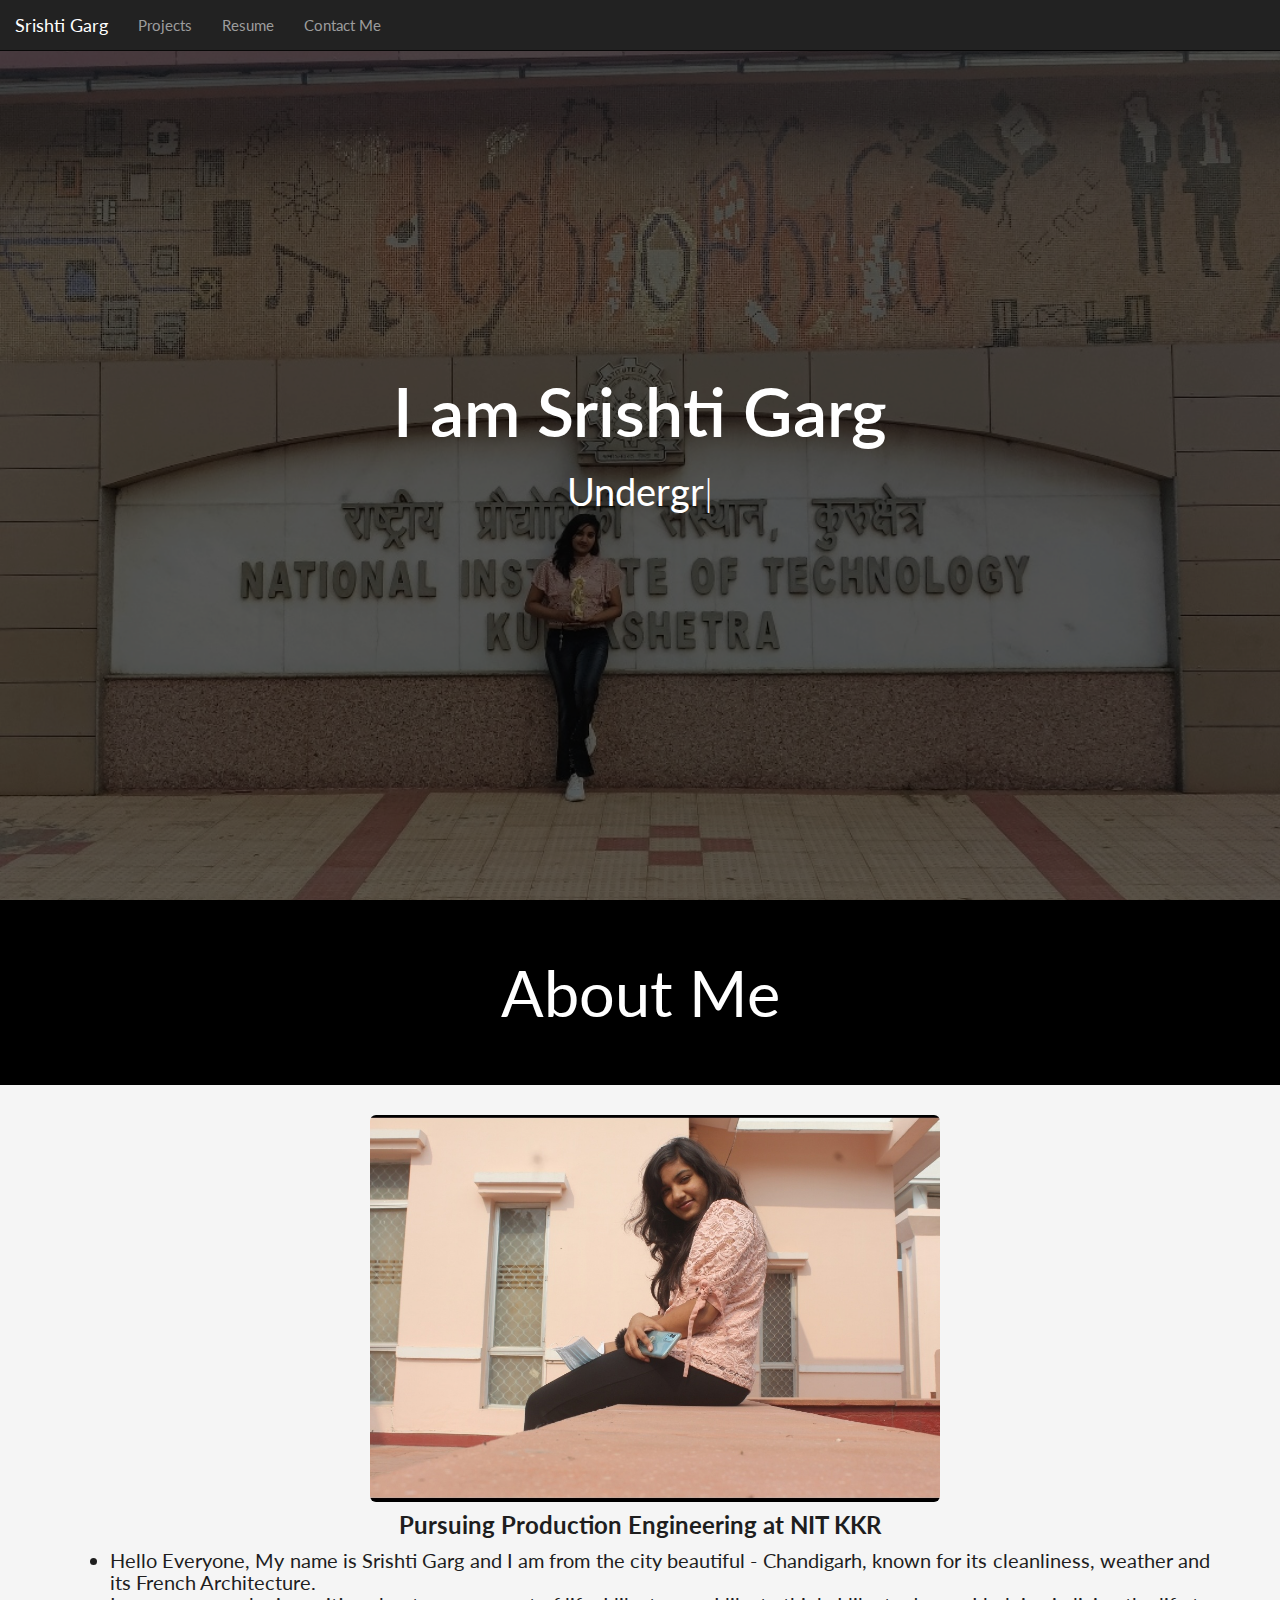
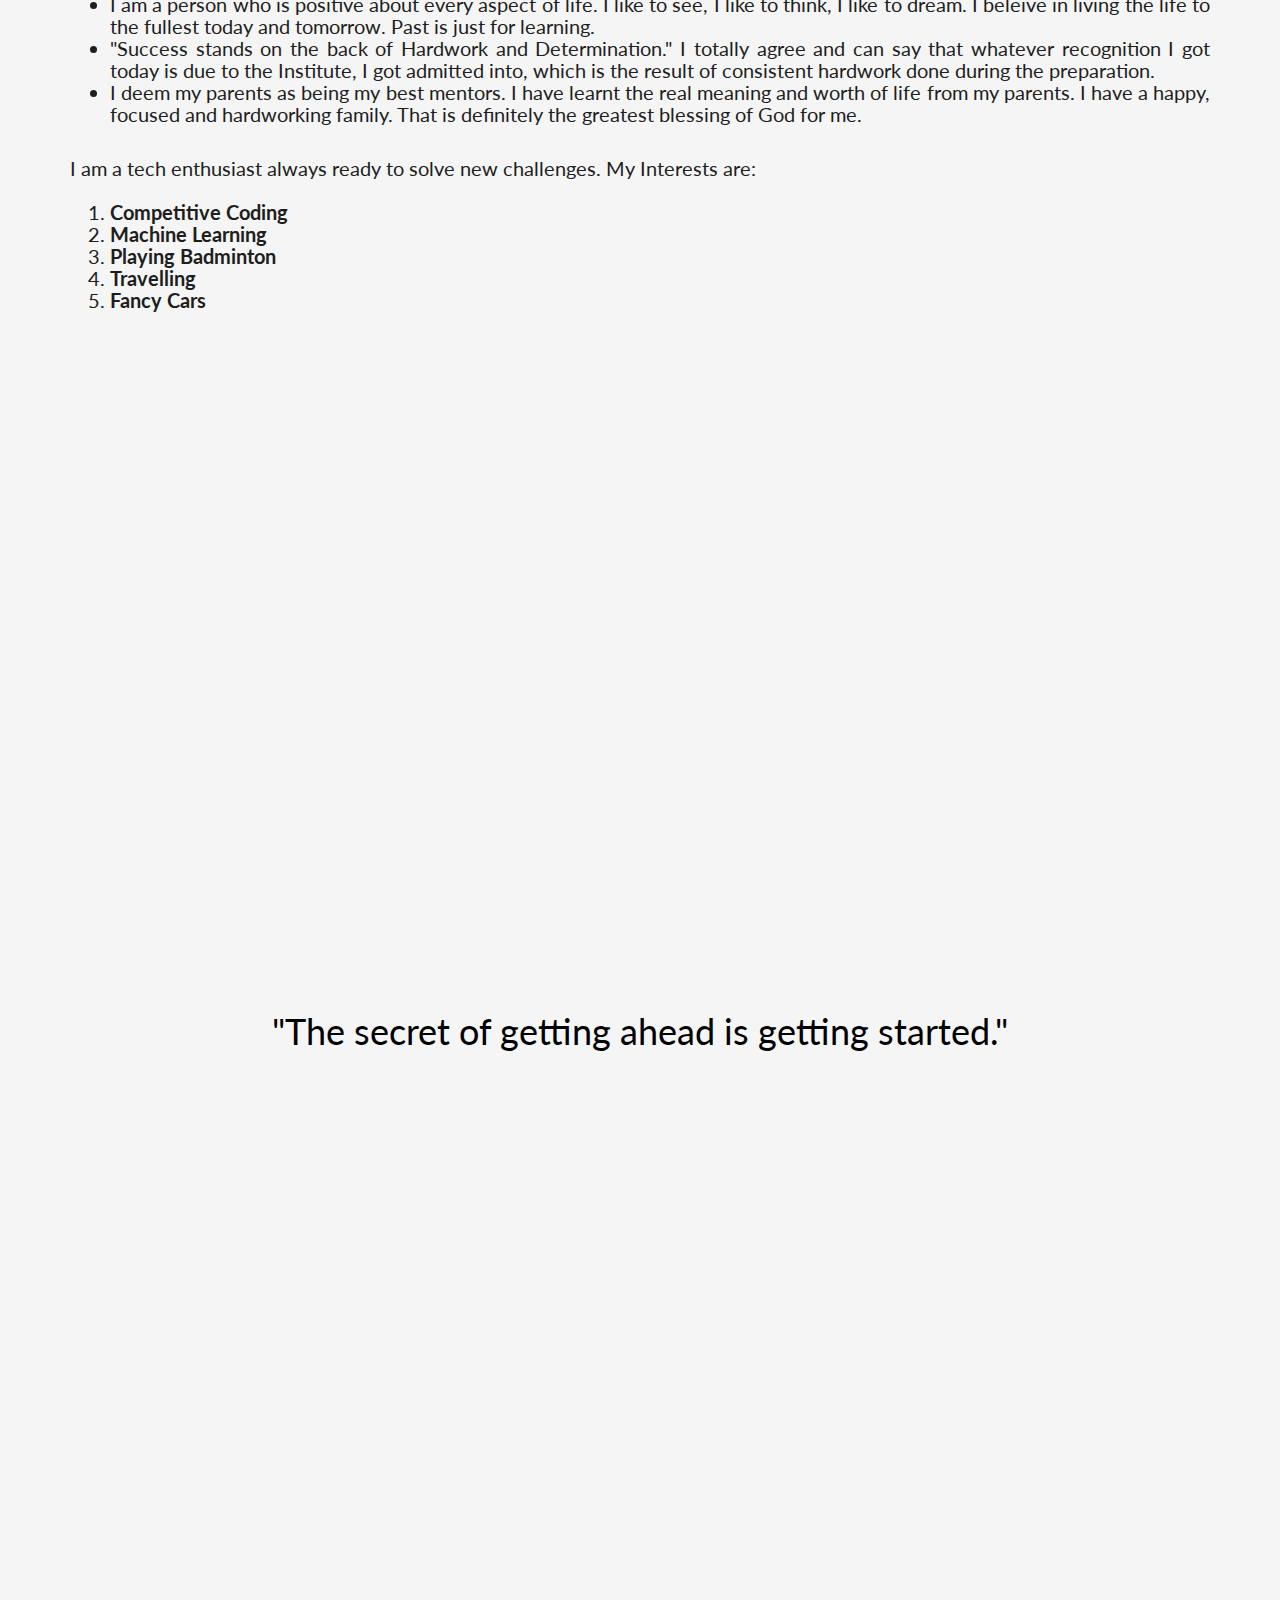
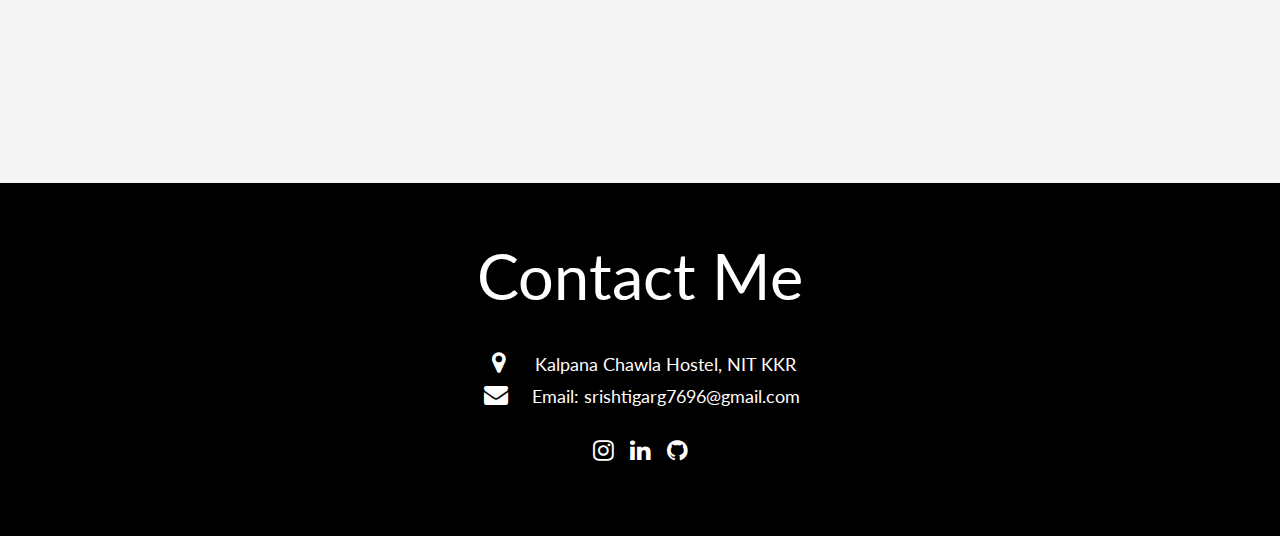
<file: index.html>
<!DOCTYPE html>
<html>
<head>
	<title> Srishti Garg </title>
	<link rel="stylesheet" type="text/css" href="timetable.css">
	<link rel="stylesheet" type="text/css" href="fonts.css">
	<meta charset="utf-8">
	<meta name="viewport" content="width=device-width, initial-scale=1">
	<link rel="stylesheet" href="https://maxcdn.bootstrapcdn.com/bootstrap/3.4.0/css/bootstrap.min.css">
	<link rel="stylesheet" href="https://www.w3schools.com/w3css/4/w3.css">
	<link rel="stylesheet" href="https://fonts.googleapis.com/css?family=Lato">
	<link rel="stylesheet" href="https://cdnjs.cloudflare.com/ajax/libs/font-awesome/4.7.0/css/font-awesome.min.css">
	<link rel="stylesheet" type="text/css" href="morgan.css">
	<script src="https://ajax.googleapis.com/ajax/libs/jquery/3.4.1/jquery.min.js"></script>
	<script src="https://maxcdn.bootstrapcdn.com/bootstrap/3.4.0/js/bootstrap.min.js"></script>
	<style type="text/css">

		body,h1,h2,h3,h4,h5,h6 {font-family: "Lato", sans-serif;}
		body, html {
			height: 100%;
			color: #777;
			line-height: 1.8;
		}
		.hb1 {
			font-size: 20px;
		}

	</style>
</head>
<body >
	<div style="background-color: black">
		<div id="home" class="intro route bg-image" style="background-image: url(images/cover.jpg)">
			<div class="overlay-itro"></div>
			<div class="intro-content display-table">
				<div class="table-cell">
					<div class="container">
						<h1 class="intro-title mb-4">I am Srishti Garg</h1>
						<p class="intro-subtitle"><span class="text-slider-items">Undergraduate at NIT KKR, Programmer, Foodie </span><strong class="text-slider"></strong></p>
					</div>
				</div>
			</div>
		</div>
	</div>
	<a name="aboutme"></a>
	<div class="jumbotron" style="
	text-align: center; background-color: black;">
	<h1 ><font color="white">About Me</font></h1></div>
	<div class="container">
		<div class="container" align="center">
				<img src="./images/cycle.jpg" width="50%" class=" img-rounded" alt="" />
		</div> 
		<div class="row">
			
			<div class="container">
				<p><strong><h3 align="center">Pursuing Production Engineering at NIT KKR</h3></strong></p>
				<p>
					<h4  ><ul style="text-align: justify;">
						<li>Hello Everyone, My name is Srishti Garg and I am from the city beautiful - Chandigarh, known for its cleanliness, weather and its French Architecture. </li>
						<li>I am a person who is positive about every aspect of life. I like to see, I like to think, I like to dream. I beleive in living the life to the fullest today and tomorrow. Past is just for learning.</li>
						<li>"Success stands on the back of Hardwork and Determination." I totally agree and can say that whatever recognition I got today is due to the Institute, I got admitted into, which is the result of consistent hardwork done during the preparation.</li>
						<li>I deem my parents as being my best mentors. I have learnt the real meaning and worth of life from my parents. I have a happy, focused and hardworking family. That is definitely the greatest blessing of God for me.</li></ul><br>
                        
						I am a tech enthusiast always ready to solve new challenges. My Interests are:<br><br>
						<ol>
							<li><strong>Competitive Coding</strong></li>
							<li><strong>Machine Learning</strong></li>
							<li><strong>Playing Badminton</strong></li>
							<li><strong>Travelling</strong></li>
                            <li><strong>Fancy Cars</strong></li>
						</ol>
					</h4>
				</p>
			</div>
			
		</div>
	</div>
	<br>
	<div class="parallax3" ></div>
	<br>
	<div class  = "bg-image" style="background-image: url(images/bgnew.jpg)">
		<br>
	<h1 align="center" style="color: black;">"The secret of getting ahead is getting started."</h1>
	<div class="container">
		<div align="center" class="embed-responsive embed-responsive-16by9">
			<iframe width="560" height="315" src="https://www.youtube.com/embed/wnHW6o8WMas" frameborder="0" allow="accelerometer; autoplay; encrypted-media; gyroscope; picture-in-picture" allowfullscreen></iframe>
		</div>
	</div>
	<br>
	<br>
</div>
	<nav class="navbar navbar-inverse navbar-fixed-top">
		<div class="container-fluid">
			<div class="navbar-header">
				<button type="button" class="navbar-toggle" data-toggle="collapse" data-target="#myNavbar">
					<span class="icon-bar"></span>
					<span class="icon-bar"></span>
					<span class="icon-bar"></span>                        
				</button>
				<a class="navbar-brand" href="./index.html">Srishti Garg</a>
			</div>
			<div class="collapse navbar-collapse" id="myNavbar">
				<ul class="nav navbar-nav">
					<li><a href="./projects.html">Projects</a></li>
					<li><a href="./Srishti_CV.pdf" target="_blank">Resume</a></li>
					<li><a href="./index.html#contactme">Contact Me</a></li>
				</ul>
			</div>
		</nav><br>
		<div class="jumbotron" id   = "contactme" style="
		text-align: center; background-color: black;">
		<h1 ><font color="white">Contact Me</font></h1><br>
		<div class="w3-large w3-margin-bottom" style="color: rgb(255, 253, 253)" >
			<a class="fa fa-map-marker fa-fw w3-hover-opacity w3-xlarge w3-margin-right" style = "color: white;"href="https://www.google.com/maps/place/National+Institute+of+Technology,+Kurukshetra/@29.947555,76.810027,15.42z/data=!4m12!1m6!3m5!1s0x390e3f51801954b5:0x14d79f026b1ae4ec!2sNational+Institute+of+Technology,+Kurukshetra!8m2!3d29.947636!4d76.815473!3m4!1s0x390e3f51801954b5:0x14d79f026b1ae4ec!8m2!3d29.947636!4d76.815473" target="_blank"></a> Kalpana Chawla Hostel, NIT KKR<br>
			<a class="fa fa-envelope fa-fw w3-hover-opacity w3-xlarge w3-margin-right" style = "color: white;"href="mailto: srishtigarg7696@gmail.com" target="_blank"></a> Email: srishtigarg7696@gmail.com<br>
		</div>
		<div class="w3-xlarge w3-section" style="color: rgb(0, 0, 0)">
			<a class="fa fa-instagram w3-hover-opacity" style = "color: white; margin-right: 10px;" href="https://www.instagram.com/srishtigarg1/" target="_blank"></a>
			<a class="fa fa-linkedin w3-hover-opacity" style = "color: white; margin-right: 10px;" href="https://www.linkedin.com/in/srishti-garg-7b3a6922b" target="_blank"></a>
			<a class="fa fa-github w3-hover-opacity" style = "color: white;" href="https://github.com/srishtigarg123/" target="_blank"></a>
		</div>	
	</div>

	<script src="js/jquery.counterup.js"></script>
	<script src="js/owl.carousel.min.js"></script>
	<script src="js/typed.min.js"></script>
	<script src="js/main.js"></script>

</body></html>
</file>
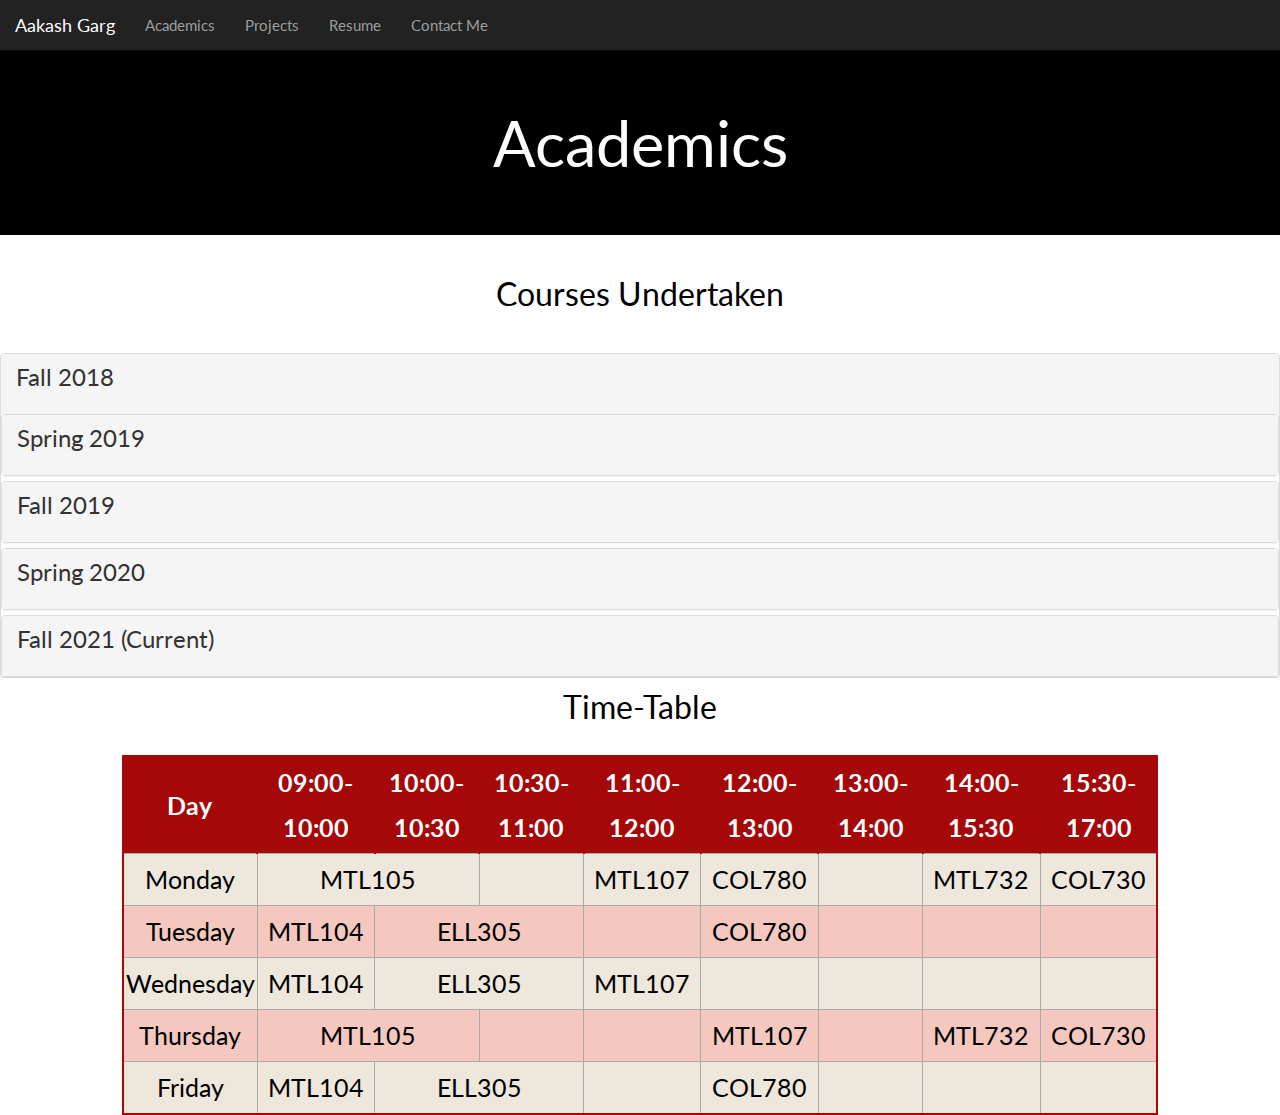
<file: Academics.html>
<!DOCTYPE html>
<html>
<head>
  <title>Srishti Garg</title>

  <link rel="stylesheet" type="text/css" href="timetable.css">
  <meta charset="utf-8">
  <meta name="viewport" content="width=device-width, initial-scale=1">
  <link rel="stylesheet" href="https://maxcdn.bootstrapcdn.com/bootstrap/3.4.0/css/bootstrap.min.css">
  <link rel="stylesheet" href="https://fonts.googleapis.com/css?family=Lato">
  <link rel="stylesheet" href="https://www.w3schools.com/w3css/4/w3.css">
  <script src="https://ajax.googleapis.com/ajax/libs/jquery/3.4.1/jquery.min.js"></script>
  <script src="https://maxcdn.bootstrapcdn.com/bootstrap/3.4.0/js/bootstrap.min.js"></script>
  <style type="text/css">
  
body,h1,h2,h3,h4,h5,h6 {font-family: "Lato", sans-serif;}
body, html {
  height: 100%;
  color: #777;
  line-height: 1.8;
}
.hb1 {
    font-size: 20px;
}

</style>
</head>
<body>
 <nav class="navbar navbar-inverse navbar-fixed-top">
      <div class="container-fluid">
        <div class="navbar-header">
          <button type="button" class="navbar-toggle" data-toggle="collapse" data-target="#myNavbar">
            <span class="icon-bar"></span>
            <span class="icon-bar"></span>
            <span class="icon-bar"></span>                        
          </button>
          <a class="navbar-brand" href="./index.html">Aakash Garg</a>
        </div>
        <div class="collapse navbar-collapse" id="myNavbar">
          <ul class="nav navbar-nav">
            <li><a href="./Academics.html">Academics</a></li>
            <li><a href="./projects.html">Projects</a></li>
            <li><a href="./Aakash_Garg_Resume.pdf" target="_blank">Resume</a></li>
            <li><a href="./index.html#contactme">Contact Me</a></li>
          </ul>
        </div>
      </nav>
<div class="jumbotron" style="
      margin-top:50px;
      text-align: center; background-color: black;">
  <h1 ><font color="white">Academics</font></h1>
</div>
<div class="wall" style="font-size: xx-large; background-color: white; text-align: center; color: black;">
Courses Undertaken
</div>

<div class="panel-group" id="accordion" style="margin-top: 30px">
<div class="panel panel-default">
  <div class="panel-heading" style="height: 60px;  text-align: left;">
    <h2 class="panel-title" >
      <a data-toggle="collapse" data-parent="#accordion" href="#collapse3" style="font-size: x-large;">
      Fall 2018</a>
    </h2>
  </div>
  <div id="collapse3" class="panel-collapse collapse">
    <div class="panel-body">
      <div class="panel panel-default">
         <div class="panel-body" id="MTL100">MTL 100 : Calculus</div>
      </div>

      <div class="panel panel-default">
         <div class="panel-body" id="COL100">COL 100 : Introduction to Computer Science</div>
      </div>

      <div class="panel panel-default">
         <div class="panel-body" id="ELL100">ELL 100 : Introduction to Electrical Engineering</div>
      </div>

      <div class="panel panel-default">
         <div class="panel-body" id="PYL100">PYL 100 : Electromagnetic Waves & Quantum Mechanics</div>
      </div>

      <div class="panel panel-default">
         <div class="panel-body" id="PYP100">PYP 100 : Physics Lab</div>
      </div>
    </div>
  </div>

<div class="panel panel-default">
  <div class="panel-heading" style="height: 60px;  text-align: left;">
    <h2 class="panel-title" >
      <a data-toggle="collapse" data-parent="#accordion" href="#collapse2" style="font-size: x-large;">
      Spring 2019</a>
    </h2>
  </div>
  <div id="collapse2" class="panel-collapse collapse">
    <div class="panel-body">
      <div class="panel panel-default">
         <div class="panel-body" id="MTL101">MTL 101 : Linear Algebra & Differential Equation</div>
      </div>
      <div class="panel panel-default">
        <div class="panel-body" id="MCP100">MCP 100 : Engineering Visualization & Communication</div>
     </div>
     <div class="panel panel-default">
      <div class="panel-body" id="MCP101">MCP 101 : Product Realization by Manufacturing</div>
   </div>
      <div class="panel panel-default">
        <div class="panel-body" id="APL100">APL 100 : Engineering Mechanics</div>
     </div>
      <div class="panel panel-default">
        <div class="panel-body" id="CML100">CML 100 : Introduction to Chemistry</div>
     </div>
      
    </div>
  </div>
</div>

<div class="panel panel-default">
  <div class="panel-heading" style="height: 60px;  text-align: left;">
    <h2 class="panel-title" >
      <a data-toggle="collapse" data-parent="#accordion" href="#collapse1" style="font-size: x-large;">
      Fall 2019</a>
    </h2>
  </div>
  <div id="collapse1" class="panel-collapse collapse">
    <div class="panel-body">
      <div class="panel panel-default">
         <div class="panel-body" id="COL106">COL 106 : Data Structures and Algorithms </div>
      </div>

      <div class="panel panel-default">
         <div class="panel-body" id="MTL180">MTL 180 : Discrete Mathematical Structures</div>
      </div>

      <div class="panel panel-default">
         <div class="panel-body" id="MTL106">MTL 106 : Probability and Stochastic Process </div>
      </div>

      <div class="panel panel-default">
         <div class="panel-body" id="PYL102">PYL 102 : Principle of Electronic Materials </div>
      </div>

      <div class="panel panel-default">
         <div class="panel-body" id="HUL261">HUL 261 : Introduction to Pyschology</div>
      </div>
    </div>
  </div>
</div>

<div class="panel panel-default">
    <div class="panel-heading" style="height: 60px;  text-align: left;">
      <h2 class="panel-title" >
        <a data-toggle="collapse" data-parent="#accordion" href="#collapse4" style="font-size: x-large;">
        Spring 2020</a>
      </h2>
    </div>
    <div id="collapse4" class="panel-collapse collapse">
      <div class="panel-body">
        <div class="panel panel-default">
           <div class="panel-body" id="MTL342">MTL 342 : Analysis and Design of Algorithms </div>
        </div>

        <div class="panel panel-default">
           <div class="panel-body" id="MTL103">MTL 103 : Optimization Method and Application</div>
        </div>

        <div class="panel panel-default">
           <div class="panel-body" id="MTL102">MTL 102 : Differential Equation </div>
        </div>

        <div class="panel panel-default">
          <div class="panel-body" id="ELL201">ELL 201 : Digital Electronics </div>
       </div>
      <div class="panel panel-default">
           <div class="panel-body" id="HUL211">HUL 211 : Introduction to Economics</div>
        </div>
      </div>
    </div>
  </div>

  <div class="panel panel-default">
    <div class="panel-heading" style="height: 60px;  text-align: left;">
      <h2 class="panel-title" >
        <a data-toggle="collapse" data-parent="#accordion" href="#collapse5" style="font-size: x-large;">
        Fall 2021 (Current)</a>
      </h2>
    </div>
    <div id="collapse5" class="panel-collapse collapse">
      <div class="panel-body">
        <div class="panel panel-default">
           <div class="panel-body" id="COL780">COL 780 : Computer Vision </div>
        </div>

        <div class="panel panel-default">
           <div class="panel-body" id="COL730">COL 730 : Parallel Programming</div>
        </div>

        <div class="panel panel-default">
           <div class="panel-body" id="ELL305">ELL 305 : Computer Architecture </div>
        </div>

        <div class="panel panel-default">
          <div class="panel-body" id="MTL732">MTL 732 : Financial Mathematics </div>
       </div>

       <div class="panel panel-default">
        <div class="panel-body" id="MTL104">MTL 104 : Linear Algebra and Application </div>
       </div>

       <div class="panel panel-default">
        <div class="panel-body" id="MTL107">MTL 107 : Numerical Methods and Computations </div>
       </div>

       <div class="panel panel-default">
        <div class="panel-body" id="MTL105">MTL 105 : Algebra</div>
       </div>

      
      </div>
    </div>
  </div>

  </div>
<div class="wall" style="font-size: xx-large; background-color: white; text-align: center; color: black;">
Time-Table
</div>
</div>
<div class="col-sm-1"></div>
<div class="col-sm-10">
<div class="table-responsive" align="center">
<table class="redTable">
<thead>
<tr>
<th>Day</th>
<th>09:00-10:00</th>
<th>10:00-10:30</th>
<th>10:30-11:00</th>
<th>11:00-12:00</th>
<th>12:00-13:00</th>
<th>13:00-14:00</th>
<th>14:00-15:30</th>
<th>15:30-17:00</th>
</tr>
</thead>
<tbody>
<tr>
  <td>Monday</td>
  <td colspan = "2">MTL105</td>
  <td></td>
  <td>MTL107</td>
  <td>COL780</td>
  <td></td>
  <td>MTL732</td>
  <td>COL730</td>
</tr>
<tr>
  <td>Tuesday</td>
  <td>MTL104</td>
  <td colspan="2">ELL305</td>
  <td></td>
  <td>COL780</td>
  <td></td>
  <td></td>
  <td></td>
</tr>
<tr>
  <td>Wednesday</td>
  <td>MTL104</td>
  <td colspan="2">ELL305</td>
  <td>MTL107</td>
  <td></td>
  <td></td>
  <td></td>
</tr>
<tr>
  <td>Thursday</td>
  <td colspan = "2">MTL105</td>
  <td></td>
  <td></td>
  <td>MTL107</td>
  <td></td>
  <td>MTL732</td>
  <td>COL730</td>
</tr>
<tr>
  <td>Friday</td>
  <td>MTL104</td>
  <td colspan="2">ELL305</td>
  <td></td>
  <td>COL780</td>
  <td></td>
  <td></td>
  <td></td>
</tr>
  </tbody>
</table>
</div>
</div>
</body>
</html>
</file>
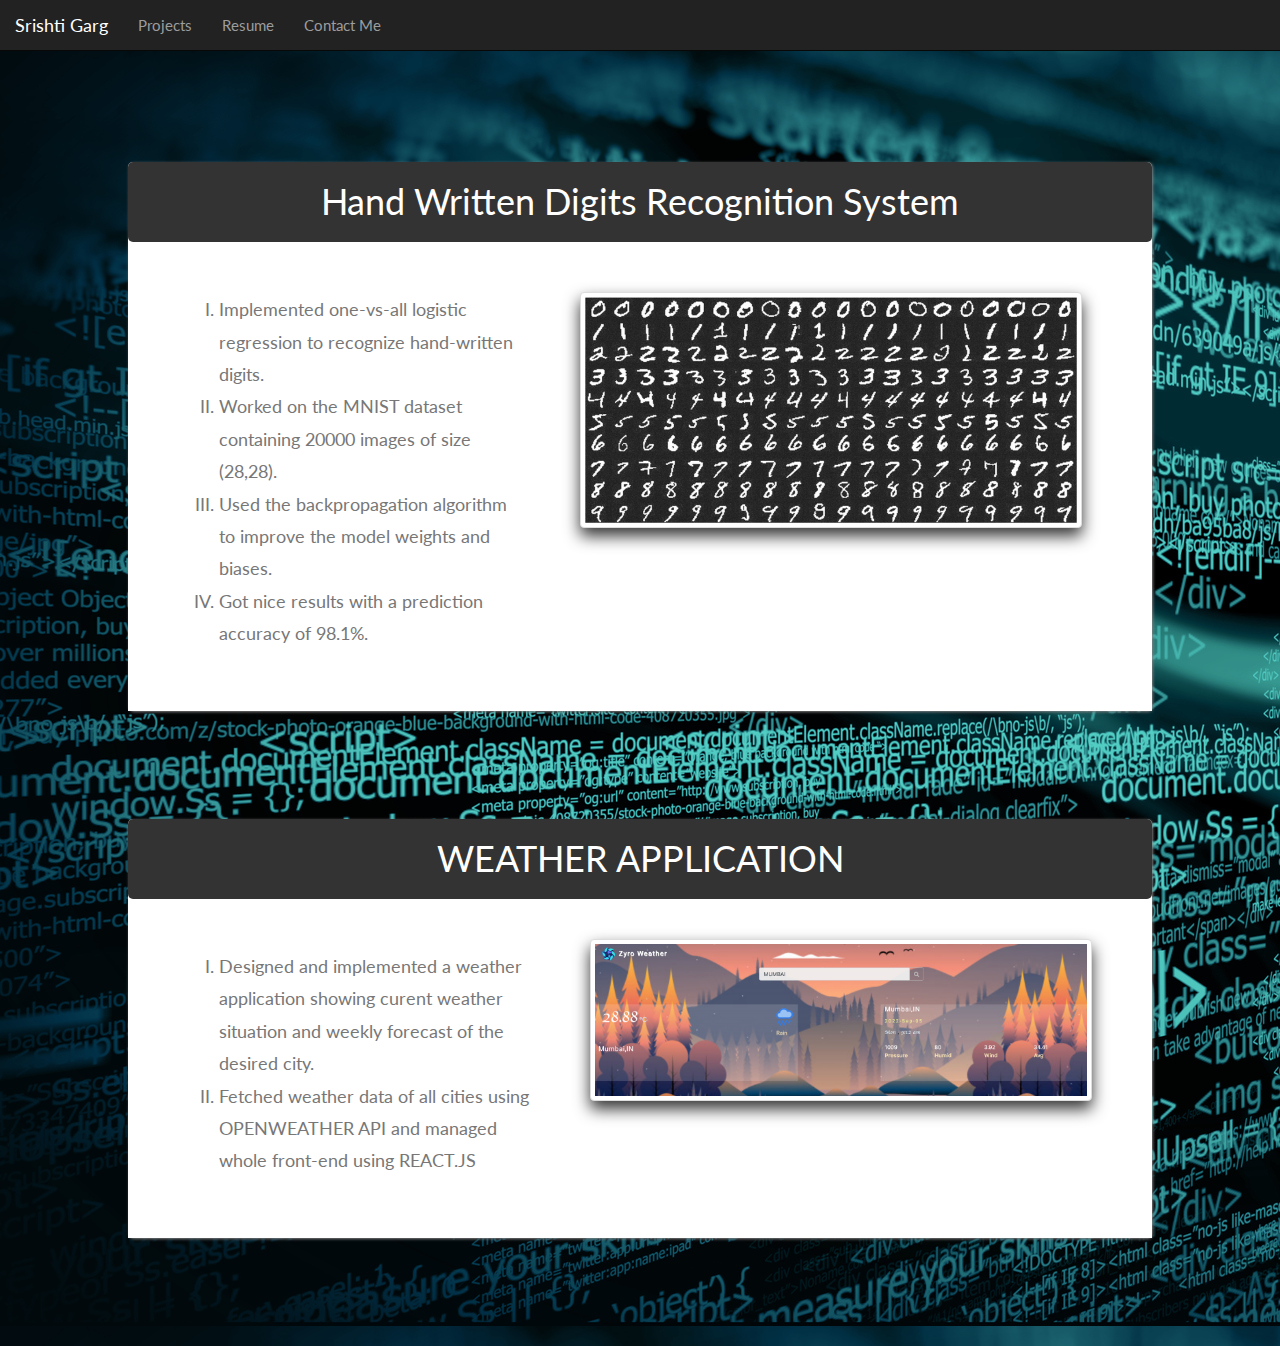
<file: projects.html>
<!DOCTYPE html>
<html>
<head>
  <title>Srishti Garg</title>

  <link rel="stylesheet" type="text/css" href="timetable.css">
  <meta charset="utf-8">
  <meta name="viewport" content="width=device-width, initial-scale=1">
  <link rel="stylesheet" href="https://maxcdn.bootstrapcdn.com/bootstrap/3.4.0/css/bootstrap.min.css">
  <link rel="stylesheet" href="https://fonts.googleapis.com/css?family=Lato">
  <link rel="stylesheet" href="https://www.w3schools.com/w3css/4/w3.css">
  <script src="https://ajax.googleapis.com/ajax/libs/jquery/3.4.1/jquery.min.js"></script>
  <script src="https://maxcdn.bootstrapcdn.com/bootstrap/3.4.0/js/bootstrap.min.js"></script>
  <link rel="stylesheet" href="style.css">
  <style type="text/css">
  
  
body,h1,h2,h3,h4,h5,h6 {font-family: "Lato", sans-serif;}
body, html {
  height: 100%;
  color: #777;
  line-height: 1.8;
}
.hb1 {
    font-size: 20px;
}

</style>
</head>

<body data-spy="scroll" data-target=".navbar" class="Parallax">
	<nav class="navbar navbar-inverse navbar-fixed-top">
		<div class="container-fluid">
		  <div class="navbar-header">
			<button type="button" class="navbar-toggle" data-toggle="collapse" data-target="#myNavbar">
			  <span class="icon-bar"></span>
			  <span class="icon-bar"></span>
			  <span class="icon-bar"></span>                        
			</button>
			<a class="navbar-brand" href="./index.html">Srishti Garg</a>
		  </div>
		  <div class="collapse navbar-collapse" id="myNavbar">
			<ul class="nav navbar-nav">
			  <li><a href="./projects.html">Projects</a></li>
			  <li><a href="./Srishti_CV.pdf" target="_blank">Resume</a></li>
			  <li><a href="./index.html#contactme">Contact Me</a></li>
			</ul>
		  </div>
		</nav>

<br><br><br><br><br><br>
<center>
	<div class="screen">
			<div class="heading"  style=" color: white"><h1 align="center">Hand Written Digits Recognition System</h1>
				<img class="img-responsive img-thumbnail a" src="images/train-4.png" alt="Sorry" width="50%" height="50%"  align="right" style="margin:60px;float:right;box-shadow: 0 8px 16px 0 rgba(0,0,0,0.8);">
				<img class="img-responsive img-thumbnail a" src="images/train-0.png" alt="Sorry" width="50%" height="50%" align="right" style="margin:60px;float:right;box-shadow: 0 8px 16px 0 rgba(0,0,0,0.8);">
				<img class="img-responsive img-thumbnail a" src="images/train-3.png" alt="Sorry" width="50%" height="50%" align="right" style="margin:60px;float:right;box-shadow: 0 8px 16px 0 rgba(0,0,0,0.8);">

			</div>
			<script>
				var myIndex = 0;
				carousel();
				
				function carousel() {
				  var i;
				  var x = document.getElementsByClassName("img-responsive img-thumbnail a");
				  for (i = 0; i < x.length; i++) {
					x[i].style.display = "none";  
				  }
				  myIndex++;
				  if (myIndex > x.length) {myIndex = 1}    
				  x[myIndex-1].style.display = "block";  
				  setTimeout(carousel, 3000); 
				}
				</script>
			<div class="matter" style="align-content: left">
				<ol type="I" style="text-align: left;">
					<li>Implemented one-vs-all logistic regression to recognize hand-written digits. </li> 
					<li>Worked on the MNIST dataset containing 20000 images of size (28,28). </li> 
					<li>Used the backpropagation algorithm to improve the model weights and biases.</li>
					<li>Got nice results with a prediction accuracy of 98.1%.</li>
				</ol>
			</div>
	</div>
</center>
<br><br><br><br>
<center>
	<div class="screen">
			<div class="heading"  style=" color: white"><h1 align="center">WEATHER APPLICATION</h1>
				<img class="img-responsive img-thumbnail c" src="images/img1.png" alt="Sorry" width="50%" height="100%" align="right" style="margin:50px;float:right;box-shadow: 0 8px 16px 0 rgba(0,0,0,0.8);">
				<img class="img-responsive img-thumbnail c" src="images/img2.png" alt="Sorry" width="50%" height="100%" align="right" style="margin:50px;float:right;box-shadow: 0 8px 16px 0 rgba(0,0,0,0.8);">
			</div>
			<script>
				var myIndex1 = 0;
				carousel1();
				
				function carousel1() {
				  var i2;
				  var x2 = document.getElementsByClassName("img-responsive img-thumbnail c");
				  for (i2 = 0; i2 < x2.length; i2++) {
					x2[i2].style.display = "none";  
				  }
				  myIndex1++;
				  if (myIndex1 > x2.length) {myIndex1 = 1}    
				  x2[myIndex1-1].style.display = "block";  
				  setTimeout(carousel1, 3000);
				}
				</script>
			<div class="matter" style="align-content: left">
				<ol type="I" style="text-align: left;">
					<li> Designed and implemented a weather application showing curent weather situation and weekly forecast of the desired city.</li>
					<li> Fetched weather data of all cities using OPENWEATHER API and managed whole front-end using REACT.JS </li>
				</ol>
			</div>
	</div>
</center>
<br><br><br><br>
</body>
</html>
</file>
<file: timetable.css>
table.redTable {
  border: 2px solid #A40808;
  background-color: #EEE7DB;
  width: 100%;
  text-align: center;
  border-collapse: collapse;
}
table.redTable td, table.redTable th {
  border: 1px solid #AAAAAA;
  padding: 3px 2px;
}
table.redTable tbody td {
  font-size: 25px;
  color: black;
}
table.redTable tr:nth-child(even) {
  background: #F5C8BF;
}
table.redTable thead {
  background: #A40808;
}
table.redTable thead th {
  font-size: 25px;
  font-weight: bold;
  color: #FFFFFF;
  text-align: center;
  border-left: 2px solid #A40808;
}
table.redTable thead th:first-child {
  border-left: none;
}
td:hover{
  background-color: white;
}
.containerone {
  width: 100%;
  padding-top: 56.25%; /* 1:1 Aspect Ratio */
  position: relative; /* If you want text inside of it */
}

.parallax3 {
  /* The image used */
  background-image: url("./images/fun.jpg");

  /* Set a specific height */
  min-height: 600px;
  /* Create the parallax scrolling effect */
  background-attachment: fixed;
  background-position: center;
  background-repeat: no-repeat;
  background-size: cover;
}
.iframe-container{
  position: relative;
  width: 100%;
  padding-bottom: 56.25%; 
  height: 0;
}
.iframe-container iframe{
  align-content: center;
  position: absolute;
  width: 50%;
  height: 50%;
}
@media only screen and (max-device-width: 1366px) {
  .parallax1 .parralax2 .parallax3 {
    background-attachment: scroll;
  }
}
</file>
<file: fonts.css>
body,h1,h2,h3,h4,h5,h6 {font-family: "Lato", sans-serif;}
body, html {
  height: 100%;
  color: #777;
  line-height: 1.8;
}
.hb1 {
	/*width: 50%;*/
    /*height: 400px;*/
    /*margin-left: 420px;*/
    font-size: 20px;
    /*border: 1px solid black;*/
    /*border-collapse: collapse;*/
    /*border-color: red;*/
    /*border-width: 5px;*/
    /*margin-top: 50px;*/
}
/* Create a Parallax Effect */
.bgimg-1, .bgimg-2, .bgimg-3 {
  background-attachment: fixed;
  background-position: center;
  background-repeat: no-repeat;
  background-size: cover;
}

/* First image (Logo. Full height) */
.bgimg-1 {
  background-image: url('ab1.png');
  min-height: 100%;
}

/* Second image (Portfolio) */
.bgimg-2 {
  background-image: url("d1.jpeg");
  min-height: 400px;
}

/* Third image (Contact) */
.bgimg-3 {
  background-image: url("got0.jpg");
  min-height: 400px;
}

.w3-wide {letter-spacing: 10px;}
.w3-hover-opacity {cursor: pointer;}

/* Turn off parallax scrolling for tablets and phones */
@media only screen and (max-device-width: 1600px) {
  .bgimg-1, .bgimg-2, .bgimg-3 {
    background-attachment: scroll;
    min-height: 400px;
  }
}
</file>
<file: style.css>
body{margin: 0;
}

.Parallax {
  background-image: url("images/Background.jpg");
  height: 100%;
  background-repeat: repeat;

}

.link
 {
  color:black;
 }

#Marvel {
	width: 80%;
}

.cursor{
	letter-spacing: 2px;
	transition: letter-spacing 1s;
}
.cursor:hover{
	background-color: black;
	transition: letter-spacing 1s;
	letter-spacing: 7px;
}

.affix{
	top: 0;
	width: 100%
}
.matter{
	background-color: white;
	width: 100%;
	padding: 5%;
	font-size: 120%;
}
#matterabout{
	background-color: white;
	width: 100%;
	padding: 5%;
	font-size: 140%;
}
@media only screen and (max-device-width: 1024px) {
  pics {
    background-attachment: scroll;
  }
}
.pics{
	min-height: 100%;
  	background-position: center;
	background-attachment: fixed;
	background-repeat: repeat;
}
.background{
	height:auto;
	background-size:100%;
	background-repeat:no-repeat;
}
.heading{
	font-family: 'Shrikhand', cursive;
	background-color: #333333;
	width:100%;
	padding: 1%;
	border-radius: 5px;
}
.screen{
	background-color: white;
	width: 80%;
	border-radius: 5px;
	box-shadow: 1px 1px 3px grey;
	transition: box-shadow 0.5s;
}
.screen:hover{
	transition: box-shadow 0.5s;
	box-shadow: 10px 10px 20px grey;
}

table, th, td{
	border: 2px solid black;
}
tr:hover{
	background-color:lightyellow;
}
th, td{
	text-align: center;
	padding:5px;
}
</file>
<file: morgan.css>
/*
  Theme Name: DevFolio
  Theme URL: https://bootstrapmade.com/devfolio-bootstrap-portfolio-html-template/
  Author: BootstrapMade.com
  License: https://bootstrapmade.com/license/
*/

/*======================================
//--//-->   STYLES GENERALES
======================================*/

body {
  background-color: #f5f5f5;
  color: #4e4e4e;
}

h1,
h2,
h3,
h4,
h5,
h6 {
  color: #1e1e1e;
}

a {
  color: #1e1e1e;
  transition: all 0.5s ease-in-out;
}

a:hover {
  color: #0078ff;
  text-decoration: none;
  transition: all 0.5s ease-in-out;
}

.p-r {
  position: relative;
}

.color-a {
  color: #0078ff;
}

.color-d {
  color: #f5f5f5;
}

.color-text-a {
  color: #4e4e4e;
}

.box-shadow,
.paralax-mf,
.service-box,
.work-box,
.card-blog {
  box-shadow: 0 13px 8px -10px rgba(0, 0, 0, 0.1);
}

.box-shadow-a,
.button:hover {
  box-shadow: 0 0 0 4px #cde1f8;
}

.display-5 {
  font-size: 2.5rem;
  font-weight: 300;
  line-height: 1.1;
}

.display-6 {
  font-size: 2rem;
  font-weight: 300;
  line-height: 1.1;
}

.avatar {
  width: 32px;
  height: 32px;
  margin-right: 4px;
  overflow: hidden;
}

.bg-image {
  background-repeat: no-repeat;
  background-attachment: fixed;
  background-size: cover;
  background-position: center center;
}

.overlay-mf {
  background-color: #0078ff;
}

.overlay-mf {
  position: absolute;
  top: 0;
  left: 0px;
  padding: 0;
  height: 100%;
  width: 100%;
  opacity: .7;
}

.paralax-mf {
  position: relative;
  padding: 8rem 0;
}

.display-table {
  width: 100%;
  height: 100%;
  display: table;
}

.table-cell {
  display: table-cell;
  vertical-align: middle;
}

/*--/ Sections /--*/

.sect-4 {
  padding: 4rem 0;
}

.sect-pt4 {
  padding-top: 4rem;
}

.sect-mt4 {
  margin-top: 4rem;
}

/*--/ Title s /--*/

.title-s {
  font-weight: 600;
  color: #1e1e1e;
  font-size: 1.1rem;
}

/*--/ Title A /--*/

.title-box {
  margin-bottom: 4rem;
}

.title-a {
  font-size: 3rem;
  font-weight: bold;
  text-transform: uppercase;
}

.subtitle-a {
  color: #4e4e4e;
}

.line-mf {
  width: 40px;
  height: 5px;
  background-color: #0078ff;
  margin: 0 auto;
}

/*--/ Title Left /--*/

.title-box-2 {
  margin-bottom: 3rem;
}

.title-left {
  font-size: 2rem;
  position: relative;
}

.title-left:before {
  content: '';
  position: absolute;
  height: 3px;
  background-color: #0078ff;
  width: 100px;
  bottom: -12px;
}

/*------/ Box /------*/

.box-pl2 {
  padding-left: 2rem;
}

.box-shadow-full {
  padding: 3rem 1.25rem;
  position: relative;
  background-color: #fff;
  margin-bottom: 3rem;
  z-index: 2;
  box-shadow: 0 1px 1px 0 rgba(0, 0, 0, 0.06), 0 2px 5px 0 rgba(0, 0, 0, 0.2);
}

/*------/ Socials /------*/

.socials {
  padding: 1.5rem 0;
}

.socials ul li {
  display: inline-block;
}

.socials .ico-circle {
  height: 40px;
  width: 40px;
  font-size: 1.7rem;
  border-radius: 50%;
  line-height: 1.4;
  margin: 0 15px 0 0;
  box-shadow: 0 0 0 3px #0078ff;
  transition: all 500ms ease;
}

.socials .ico-circle:hover {
  background-color: #0078ff;
  color: #fff;
  box-shadow: 0 0 0 3px #cde1f8;
  transition: all 500ms ease;
}

/*------/ Ul resect /------*/

.ul-resect,
.socials ul,
.list-ico,
.blog-wrapper .post-meta ul,
.box-comments .list-comments,
.widget-sidebar .list-sidebar,
.widget-tags ul {
  list-style: none;
  padding-left: 0;
  margin-bottom: 0;
}

.list-ico {
  line-height: 2;
}

.list-ico span {
  color: #0078ff;
  margin-right: 10px;
}

/*------/ Ico Circle /------*/

.ico-circle {
  height: 100px;
  width: 100px;
  font-size: 2rem;
  border-radius: 50%;
  line-height: 1.55;
  margin: 0 auto;
  text-align: center;
  box-shadow: 0 0 0 10px #0078ff;
  display: block;
}

/*------/ Owl Carousel /------*/

.owl-theme .owl-dots {
  text-align: center;
  margin-top: 18px;
}

.owl-theme .owl-dots .owl-dot {
  display: inline-block;
}

.owl-theme .owl-dots .owl-dot span {
  width: 18px;
  height: 7px;
  margin: 5px 5px;
  background: #cde1f8;
  border: 0px solid #cde1f8;
  display: block;
  transition: all 0.6s ease-in-out;
  cursor: pointer;
}

.owl-theme .owl-dots .owl-dot:hover span {
  background-color: #cde1f8;
}

.owl-theme .owl-dots .owl-dot.active span {
  background-color: #1B1B1B;
  width: 25px;
}

/*--/ Scrolltop s /--*/

.scrolltop-mf {
  position: relative;
  display: none;
}

.scrolltop-mf span {
  z-index: 999;
  position: fixed;
  width: 42px;
  height: 42px;
  background-color: #0078ff;
  opacity: .7;
  font-size: 1.6rem;
  line-height: 1.5;
  text-align: center;
  color: #fff;
  top: auto;
  left: auto;
  right: 30px;
  bottom: 50px;
  cursor: pointer;
  border-radius: 50%;
}

/* Back to top button */

.back-to-top {
  position: fixed;
  display: none;
  background: #0078ff;
  color: #fff;
  width: 44px;
  height: 44px;
  text-align: center;
  line-height: 1;
  font-size: 16px;
  border-radius: 50%;
  right: 15px;
  bottom: 15px;
  transition: background 0.5s;
  z-index: 11;
}

.back-to-top i {
  padding-top: 12px;
  color: #fff;
}

/* Prelaoder */

#preloader {
  position: fixed;
  top: 0;
  left: 0;
  right: 0;
  bottom: 0;
  z-index: 9999;
  overflow: hidden;
  background: #fff;
}

#preloader:before {
  content: "";
  position: fixed;
  top: calc(50% - 30px);
  left: calc(50% - 30px);
  border: 6px solid #f2f2f2;
  border-top: 6px solid #0078ff;
  border-radius: 50%;
  width: 60px;
  height: 60px;
  -webkit-animation: animate-preloader 1s linear infinite;
  animation: animate-preloader 1s linear infinite;
}

@-webkit-keyframes animate-preloader {
  0% {
    -webkit-transform: rotate(0deg);
    transform: rotate(0deg);
  }

  100% {
    -webkit-transform: rotate(360deg);
    transform: rotate(360deg);
  }
}

@keyframes animate-preloader {
  0% {
    -webkit-transform: rotate(0deg);
    transform: rotate(0deg);
  }

  100% {
    -webkit-transform: rotate(360deg);
    transform: rotate(360deg);
  }
}

/*======================================
//--//-->   NAVBAR
======================================*/

.navbar-b {
  transition: all .5s ease-in-out;
  background-color: transparent;
  padding-top: 1.563rem;
  padding-bottom: 1.563rem;
}

.navbar-b.navbar-reduce {
  box-shadow: 0px 6px 9px 0px rgba(0, 0, 0, 0.06);
}

.navbar-b.navbar-trans .nav-item,
.navbar-b.navbar-reduce .nav-item {
  position: relative;
  padding-right: 10px;
  padding-left: 0;
}

.navbar-b.navbar-trans .nav-link,
.navbar-b.navbar-reduce .nav-link {
  color: #fff;
  text-transform: uppercase;
  font-weight: 600;
}

.navbar-b.navbar-trans .nav-link:before,
.navbar-b.navbar-reduce .nav-link:before {
  content: '';
  position: absolute;
  margin-left: 0px;
  width: 0%;
  bottom: 0;
  left: 0;
  height: 2px;
  transition: all 500ms ease;
}

.navbar-b.navbar-trans .nav-link:hover,
.navbar-b.navbar-reduce .nav-link:hover {
  color: #1B1B1B;
}

.navbar-b.navbar-trans .nav-link:hover:before,
.navbar-b.navbar-reduce .nav-link:hover:before {
  width: 35px;
}

.navbar-b.navbar-trans .show > .nav-link:before,
.navbar-b.navbar-trans .active > .nav-link:before,
.navbar-b.navbar-trans .nav-link.show:before,
.navbar-b.navbar-trans .nav-link.active:before,
.navbar-b.navbar-reduce .show > .nav-link:before,
.navbar-b.navbar-reduce .active > .nav-link:before,
.navbar-b.navbar-reduce .nav-link.show:before,
.navbar-b.navbar-reduce .nav-link.active:before {
  width: 35px;
}

.navbar-b.navbar-trans .nav-link:before {
  background-color: #fff;
}

.navbar-b.navbar-trans .nav-link:hover {
  color: #fff;
}

.navbar-b.navbar-trans .show > .nav-link,
.navbar-b.navbar-trans .active > .nav-link,
.navbar-b.navbar-trans .nav-link.show,
.navbar-b.navbar-trans .nav-link.active {
  color: #fff;
}

.navbar-b.navbar-reduce {
  transition: all .5s ease-in-out;
  background-color: #fff;
  padding-top: 15px;
  padding-bottom: 15px;
}

.navbar-b.navbar-reduce .nav-link {
  color: #0078ff;
}

.navbar-b.navbar-reduce .nav-link:before {
  background-color: #0078ff;
}

.navbar-b.navbar-reduce .nav-link:hover {
  color: #0078ff;
}

.navbar-b.navbar-reduce .show > .nav-link,
.navbar-b.navbar-reduce .active > .nav-link,
.navbar-b.navbar-reduce .nav-link.show,
.navbar-b.navbar-reduce .nav-link.active {
  color: #0078ff;
}

.navbar-b.navbar-reduce .navbar-brand {
  color: #0078ff;
}

.navbar-b.navbar-reduce .navbar-toggler span {
  background-color: #1B1B1B;
}

.navbar-b .navbar-brand {
  color: #fff;
  font-size: 1.6rem;
  font-weight: 600;
}

.navbar-b .navbar-nav .dropdown-item.show .dropdown-menu,
.navbar-b .dropdown.show .dropdown-menu,
.navbar-b .dropdown-btn.show .dropdown-menu {
  -webkit-transform: translate3d(0px, 0px, 0px);
  transform: translate3d(0px, 0px, 0px);
  visibility: visible !important;
}

.navbar-b .dropdown-menu {
  margin: 1.12rem 0 0;
  border-radius: 0;
}

.navbar-b .dropdown-menu .dropdown-item {
  padding: .7rem 1.7rem;
  transition: all 500ms ease;
}

.navbar-b .dropdown-menu .dropdown-item:hover {
  background-color: #0078ff;
  color: #fff;
  transition: all 500ms ease;
}

.navbar-b .dropdown-menu .dropdown-item.active {
  background-color: #0078ff;
}

/*--/ Hamburger Navbar /--*/

.navbar-toggler {
  position: relative;
}

.navbar-toggler:focus,
.navbar-toggler:active {
  outline: 0;
}

.navbar-toggler span {
  display: block;
  background-color: #fff;
  height: 3px;
  width: 25px;
  margin-top: 4px;
  margin-bottom: 4px;
  -webkit-transform: rotate(0deg);
  transform: rotate(0deg);
  left: 0;
  opacity: 1;
}

.navbar-toggler span:nth-child(1),
.navbar-toggler span:nth-child(3) {
  transition: -webkit-transform .35s ease-in-out;
  transition: transform .35s ease-in-out;
  transition: transform .35s ease-in-out, -webkit-transform .35s ease-in-out;
}

.navbar-toggler:not(.collapsed) span:nth-child(1) {
  position: absolute;
  left: 12px;
  top: 10px;
  -webkit-transform: rotate(135deg);
  transform: rotate(135deg);
  opacity: 0.9;
}

.navbar-toggler:not(.collapsed) span:nth-child(2) {
  height: 12px;
  visibility: hidden;
  background-color: transparent;
}

.navbar-toggler:not(.collapsed) span:nth-child(3) {
  position: absolute;
  left: 12px;
  top: 10px;
  -webkit-transform: rotate(-135deg);
  transform: rotate(-135deg);
  opacity: 0.9;
}

/*======================================
//--//-->   INTRO
======================================*/

.intro {
  height: 100vh;
  position: relative;
  color: #fff;
}

.intro .intro-content {
  text-align: center;
  position: absolute;
}

.intro .overlay-itro {
  background-color: rgba(0, 0, 0, 0.6);
  position: absolute;
  top: 0;
  left: 0px;
  padding: 0;
  height: 100%;
  width: 100%;
  opacity: .9;
}

.intro .intro-title {
  color: #fff;
  font-weight: 600;
  font-size: 3rem;
}

.intro .intro-subtitle {
  font-size: 1.5rem;
  font-weight: 300;
}

.intro .text-slider-items {
  display: none;
}

.intro-single {
  height: 350px;
}

.intro-single .intro-content {
  margin-top: 30px;
}

.intro-single .intro-title {
  text-transform: uppercase;
  font-size: 3rem;
}

.intro-single .breadcrumb {
  background-color: transparent;
  color: #0078ff;
}

.intro-single .breadcrumb .breadcrumb-item:before {
  color: #cde1f8;
}

.intro-single .breadcrumb .breadcrumb-item.active {
  color: #cde1f8;
}

.intro-single .breadcrumb a {
  color: #fff;
}

/*======================================
//--//-->   ABOUT
======================================*/

.about-mf .box-shadow-full {
  padding-top: 4rem;
  padding-bottom: 4rem;
}

.about-mf .about-img {
  margin-bottom: 2rem;
}

.about-mf .about-img img {
  margin-left: 10px;
}

.skill-mf span {
  color: #4e4e4e;
}

.skill-mf .progress {
  background-color: #cde1f8;
  margin: .5rem 0 1.2rem 0;
  border-radius: 0;
  height: .7rem;
}

.skill-mf .progress .progress-bar {
  height: .7rem;
  background-color: #0078ff;
}

/*======================================
//--//-->   SERVICES
======================================*/

.service-box {
  background-color: #fff;
  padding: 2.5rem 1.3rem;
  border-radius: 1rem;
  margin-bottom: 3rem;
}

.service-box:hover .ico-circle {
  transition: all 500ms ease;
  color: #fff;
  background-color: #0078ff;
  box-shadow: 0 0 0 10px #cde1f8;
}

.service-box .service-ico {
  margin-bottom: 1rem;
  color: #1e1e1e;
}

.service-box .ico-circle {
  transition: all 500ms ease;
  font-size: 4rem;
}

.service-box .s-title {
  font-size: 1.4rem;
  text-transform: uppercase;
  text-align: center;
  padding: .4rem 0;
}

.service-box .s-description {
  color: #4e4e4e;
}

/*======================================
//--//-->   COUNTER
======================================*/

.counter-box {
  color: #fff;
  text-align: center;
}

.counter-ico {
  margin-bottom: 1rem;
}

.counter-ico .ico-circle {
  height: 60px;
  width: 60px;
  line-height: 1.8;
  box-shadow: 0 0 0 10px #cde1f8;
}

.counter-num .counter {
  font-size: 2rem;
  margin-bottom: 0;
}

/*======================================
//--//-->   PORTFOLIO
======================================*/

.work-box {
  margin-bottom: 3rem;
  -webkit-backface-visibility: hidden;
  backface-visibility: hidden;
  background-color: #fff;
}

.work-box:hover img {
  -webkit-transform: scale(1.3);
  transform: scale(1.3);
}

.work-img {
  display: block;
  overflow: hidden;
}

.work-img img {
  transition: all 1s;
}

.work-content {
  padding: 2rem 3% 1rem 4%;
}

.work-content .w-more {
  color: #4e4e4e;
  font-size: .8rem;
}

.work-content .w-more .w-ctegory {
  color: #0078ff;
}

.work-content .w-like {
  font-size: 2.5rem;
  color: #0078ff;
  float: right;
}

.work-content .w-like a {
  color: #0078ff;
}

.work-content .w-like .num-like {
  font-size: .7rem;
}

.w-title {
  font-size: 1.2rem;
}

/*======================================
//--//-->   TESTIMONIALS
======================================*/

.testimonials .owl-carousel .owl-item img {
  width: auto;
}

.testimonial-box {
  color: #fff;
  text-align: center;
}

.testimonial-box .author-test {
  margin-top: 1rem;
}

.testimonial-box .author-test img {
  margin: 0 auto;
}

.testimonial-box .author {
  color: #fff;
  text-transform: uppercase;
  font-weight: 600;
  margin: 1rem 0;
  display: block;
  font-size: 1.4rem;
}

.testimonial-box .comit {
  font-size: 2rem;
  color: #0078ff;
  background-color: #fff;
  width: 52px;
  height: 52px;
  display: block;
  margin: 0 auto;
  border-radius: 50%;
  line-height: 1.6;
}

/*======================================
//--//-->   BLOG
======================================*/

.card-blog .card-body {
  position: relative;
}

.card-blog .card-category-box {
  position: absolute;
  text-align: center;
  top: -16px;
  left: 15px;
  right: 15px;
  line-height: 25px;
  overflow: hidden;
}

.card-blog .card-category {
  display: inline-block;
  color: #fff;
  padding: 0 15px 5px;
  overflow: hidden;
  background-color: #0078ff;
  border-radius: 4px;
}

.card-blog .card-category .category {
  color: #fff;
  display: inline-block;
  text-transform: uppercase;
  font-size: .7rem;
  letter-spacing: .1px;
  margin-bottom: 0;
}

.card-blog .card-title {
  font-size: 1.3rem;
  margin-top: .6rem;
}

.card-blog .card-description {
  color: #4e4e4e;
}

.card-blog .post-author {
  display: inline-block;
}

.card-blog .post-date {
  color: #4e4e4e;
  display: inline-block;
  float: right;
}

/*======================================
//--//-->   BLOG-SINGLE
======================================*/

.post-box,
.form-comments,
.box-comments,
.widget-sidebar {
  padding: 2rem;
  background-color: #fff;
  margin-bottom: 3rem;
}

.blog-wrapper .article-title {
  font-size: 1.5rem;
}

.blog-wrapper .post-meta {
  margin: 1rem 0;
}

.blog-wrapper .post-meta ul {
  border-left: 4px solid #0078ff;
  margin-top: 1rem;
}

.blog-wrapper .post-meta ul li {
  display: inline-block;
  margin-left: 15px;
}

.blog-wrapper .post-meta ul a {
  color: #0078ff;
}

.blog-wrapper .post-meta ul span {
  color: #1e1e1e;
}

.blog-wrapper .blockquote {
  border-left: 4px solid #0078ff;
  padding: 18px;
  font-style: italic;
}

/*------/ Comments /------*/

.box-comments .list-comments li {
  padding-bottom: 40px;
}

.box-comments .list-comments .comment-avatar {
  display: table-cell;
  vertical-align: top;
}

.box-comments .list-comments .comment-avatar img {
  width: 80px;
  height: 80px;
}

.box-comments .list-comments .comment-author {
  font-size: 1.3rem;
}

.box-comments .list-comments .comment-details {
  display: table-cell;
  vertical-align: top;
  padding-left: 25px;
}

.box-comments .list-comments a {
  color: #0078ff;
}

.box-comments .list-comments span {
  color: #1e1e1e;
  font-style: italic;
}

.box-comments .comment-children {
  margin-left: 40px;
}

/*------/ Sidebar /------*/

.widget-sidebar .sidebar-title {
  font-size: 1.6rem;
  font-weight: 600;
  border-left: 5px solid #0078ff;
  padding-left: 15px;
  text-transform: uppercase;
  margin-bottom: 1.5rem;
}

.widget-sidebar .list-sidebar li {
  position: relative;
  padding: 6px 0 6px 24px;
}

.widget-sidebar .list-sidebar li:before {
  position: absolute;
  content: "";
  width: 10px;
  height: 1px;
  left: 0;
  background-color: #0078ff;
  top: 20px;
}

.sidebar-search input {
  background-color: #fff;
  border-radius: 0;
  transition: all 0.5s ease-in-out;
}

.sidebar-search .btn-search {
  background-color: #0078ff;
  border-color: #0078ff;
  border-radius: 0;
  padding-left: 20px;
  padding-right: 20px;
}

.widget-tags ul li {
  display: inline-block;
  background-color: #0078ff;
  padding: .2rem .6rem;
  margin-bottom: .5rem;
  border-radius: 15px;
}

.widget-tags ul li a {
  color: #fff;
}

/*======================================
//--//-->   CONTACT
======================================*/

.footer-paralax {
  padding: 4rem 0 0 0;
}

.contact-mf {
  margin-top: 4rem;
}

/*======================================
//--//-->   FOOTER
======================================*/

footer {
  text-align: center;
  color: #fff;
  padding-bottom: 4rem;
}

footer .copyright {
  margin-bottom: .3rem;
}

footer .credits {
  margin-bottom: 0;
}

footer .credits a {
  color: #fff;
}

/*======================================
//--//-->   CONtaCT FORM
======================================*/

#sendmessage {
  color: #0078ff;
  border: 1px solid #0078ff;
  display: none;
  text-align: center;
  padding: 15px;
  font-weight: 600;
  margin-bottom: 15px;
}

#errormessage {
  color: red;
  display: none;
  border: 1px solid red;
  text-align: center;
  padding: 15px;
  font-weight: 600;
  margin-bottom: 15px;
}

#sendmessage.show,
#errormessage.show,
.show {
  display: block;
}

.validation {
  color: red;
  display: none;
  margin: 0 0 20px;
  font-weight: 400;
  font-size: 13px;
}

/*======================================
//--//-->   BUTTON
======================================*/

.button {
  display: inline-block;
  padding: .3rem .6rem;
  text-align: center;
  vertical-align: middle;
  -webkit-user-select: none;
  -moz-user-select: none;
  -ms-user-select: none;
  user-select: none;
  font-size: 1rem;
  border-radius: .3rem;
  border: 1px solid transparent;
  transition: all 500ms ease;
  cursor: pointer;
}

.button:focus {
  outline: 0;
}

.button:hover {
  background-color: #0062d3;
  color: #fff;
  transition: all 500ms ease;
}

.button-a {
  background-color: #0078ff;
  color: #fff;
  border-color: #cde1f8;
}

.button-big {
  padding: .9rem 2.3rem;
  font-size: 1.2rem;
}

.button-rouded {
  border-radius: 5rem;
}

.btn-lg {
  padding: .5rem 1rem;
  font-size: 1.25rem;
  line-height: 1.5;
  border-radius: .3rem;
}

@media (min-width: 577px) {
  .counter-box {
    margin-bottom: 1.8rem;
  }
}

@media (min-width: 767px) {
  .about-mf .box-pl2 {
    margin-top: 3rem;
    padding-left: 0rem;
  }

  .card-blog {
    margin-bottom: 3rem;
  }

  .contact-mf .box-pl2 {
    margin-top: 3rem;
    padding-left: 0rem;
  }
}

@media (min-width: 768px) {
  .box-shadow-full {
    padding: 3rem;
  }

  .navbar-b.navbar-trans .nav-item,
  .navbar-b.navbar-reduce .nav-item {
    padding-left: 10px;
  }

  .navbar-b.navbar-trans .nav-link:before,
  .navbar-b.navbar-reduce .nav-link:before {
    margin-left: 18px;
  }

  .intro .intro-title {
    font-size: 4.5rem;
  }

  .intro .intro-subtitle {
    font-size: 2.5rem;
  }

  .intro-single .intro-title {
    font-size: 3.5rem;
  }

  .testimonial-box .description {
    padding: 0 5rem;
  }

  .post-box,
  .form-comments,
  .box-comments,
  .widget-sidebar {
    padding: 3rem;
  }

  .blog-wrapper .article-title {
    font-size: 1.9rem;
  }

  .box-comments .list-comments .comment-author {
    font-size: 1.5rem;
  }
}

@media (min-width: 992px) {
  .testimonial-box .description {
    padding: 0 8rem;
  }
}

@media (min-width: 1200px) {
  .testimonial-box .description {
    padding: 0 13rem;
  }
}

@media (max-width: 1024px) {
  .bg-image {
    background-attachment: scroll;
  }
}

@media (max-width: 768px) {
  .back-to-top {
    bottom: 15px;
  }
}
</file>
